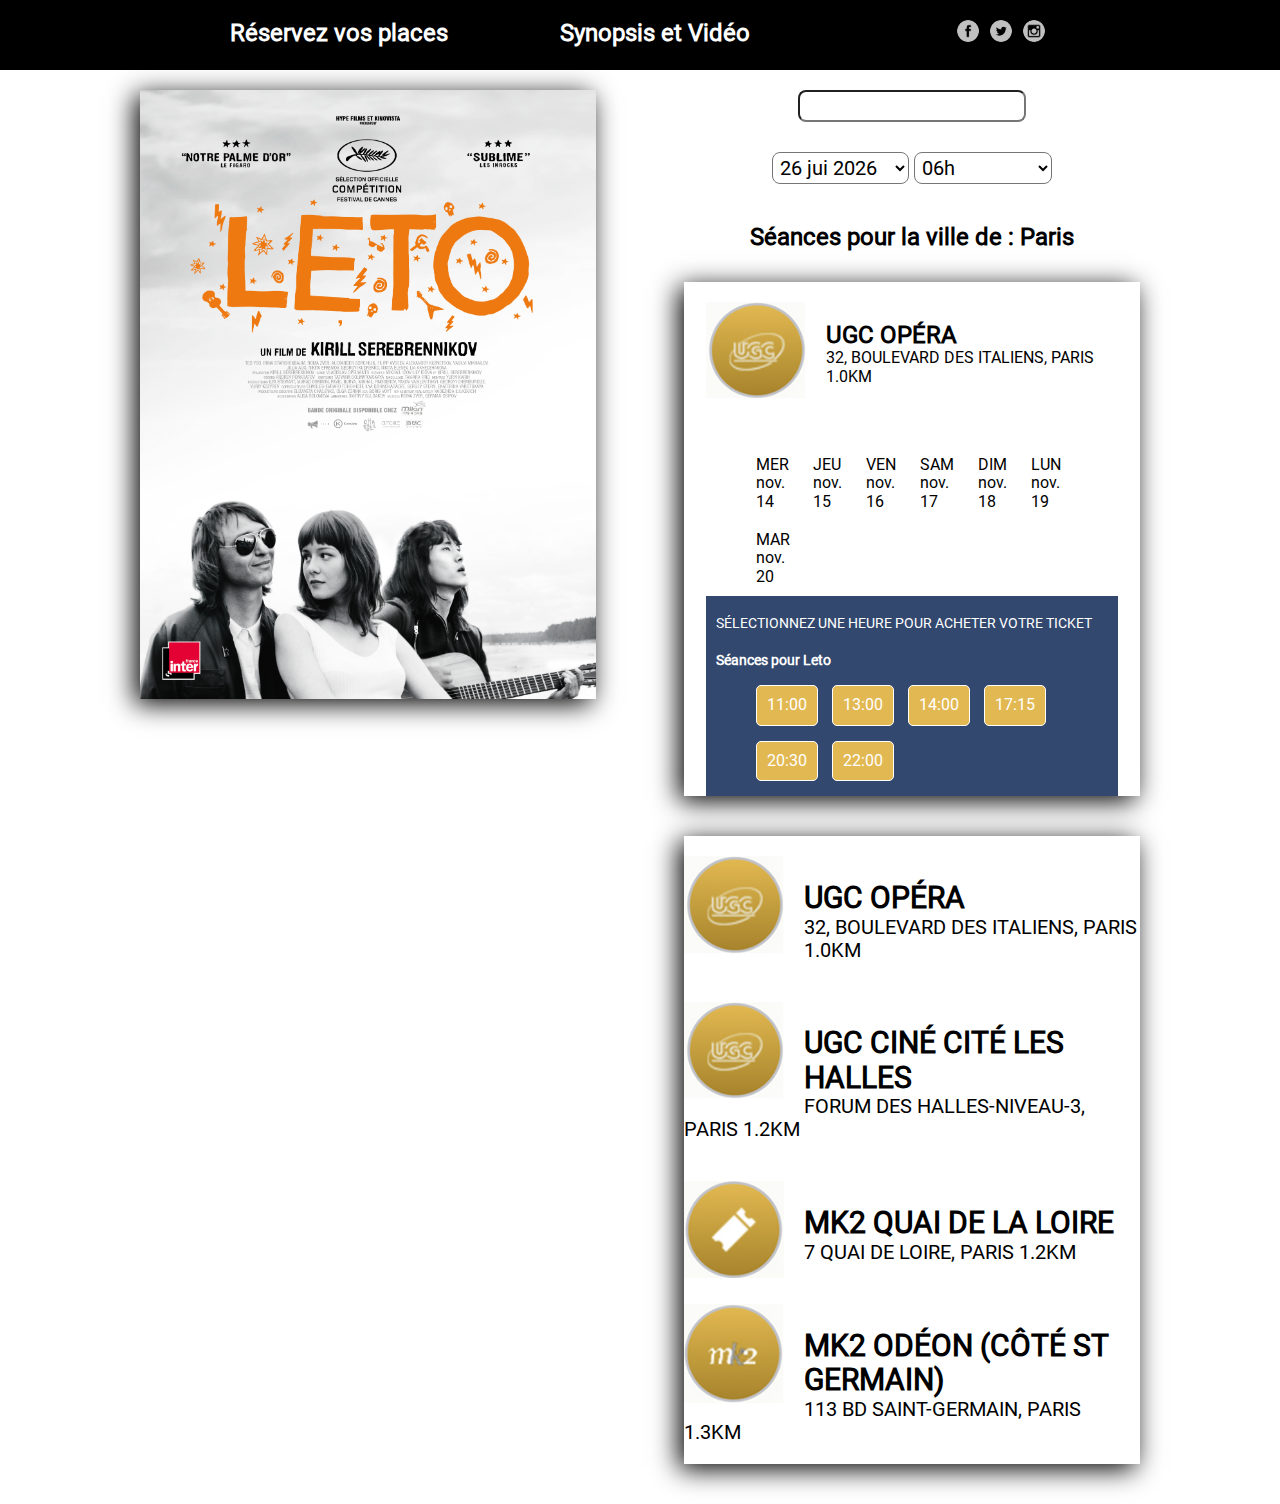
<file: Leto/reservation.html>
<!DOCTYPE html>
<html>
<head>
	<meta charset="utf-8">
	<meta name="viewport" content="width=device-width, initial-scale=1.0">
	<link rel="stylesheet" type="text/css" href="fontawesome/css/all.min.css">
	<link rel="stylesheet" type="text/css" href="css/normalize.css">
	<script type="text/javascript" src="https://code.jquery.com/jquery-3.3.1.min.js"></script>



	<link rel="stylesheet" type="text/css" href="css/main.css">
	<title>Leto</title>
</head>
<body>
	<nav class="navbig">
 <ul>
  <li><a href="reservation.html"><strong>Réservez vos places</strong></a></li>
  <li><a href="index.html"><strong>Synopsis et Vidéo</strong></a></li>
  <li>
  <article class="icons">
		<a href="http://www.facebook.com/bacfilms/"><img src="img/facebook2.png"></i></a>
		<a href="http://twitter.com/bacFilmsSales"><img src="img/twiter2.png"></a>
		<a href="http://instagram.com/backfilms/"><img src="img/insta2.png"></a>
	</article></li>
 </ul> 
</nav>
<div class="body">
<header class="container">
	<img src="img/affiche.jpg">
	<a href="#" id="nav"><i class="fas fa-bars"></i></a>

	<div id="menu" class="container hidden">
	
	<a href="#" id="nav2" class="hidden"><i class="far fa-window-close"></i></a>
	
	<nav>
 <ul>
  <li><a href="reservation.html"><strong>Réservez vos places</strong></a></li>
  <li><a href="index.html"><strong>Synopsis et Vidéo</strong></a></li>
  <li>
  <article class="icons">
		<a href="http://www.facebook.com/bacfilms/"><img src="img/facebook.png"></i></a>
		<a href="http://twitter.com/bacFilmsSales"><img src="img/twiter.png"></a>
		<a href="http://instagram.com/backfilms/"><img src="img/insta.png"></a>
	</article></li>
 </ul> 
</nav></div>
</header>

<div class="container">
<form id="auto-suggest" action="#" method="post">
	<input type="text" name="search" id="search" class="search" name="search" value="" autocomplete="off">

	

	<ul id="data_list" class="hidden">

      
  	</ul>
       
	<select id="selectDay">
		<option selected="selected">Jour</option>
	</select>
	<select id="selectHour">
		<option value="06:00" selected="selected">06h</option>
		<option value="07:00">07h</option>
		<option value="08:00">08h</option>
		<option value="09:00">09h</option>
		<option value="10:00">10h</option>
		<option value="11:00">11h</option>
		<option value="12:00">12h</option>
		<option value="13:00">13h</option>
		<option value="14:00">14h</option>
		<option value="15:00">15h</option>
		<option value="16:00">16h</option>
		<option value="17:00">17h</option>
		<option value="18:00">18h</option>
		<option value="19:00">19h</option>
		<option value="20:00">20h</option>
		<option value="21:00">21h</option>
		<option value="22:00">22h</option>
		<option value="23:00">23h</option>

	</select>
	</form>

<h2 id="city">Séances pour la ville de : Paris</h2>

<main>






	<section class="resa resa-0">
		<section class="gris">
		
			<article class="desc">
				<div class="cine clearfix">
					<img src="img/iconugc.png">
					<h2 class="maj">UGC Opéra</h2>
					<p class="maj">32, Boulevard des Italiens, Paris  1.0km</p>
				</div>
			</article>

			<div class="exemple">
				
				<ul class="calendar">
					<li id="day1">MER<br>nov.<br>14</li>
					<li id="day2">JEU<br>nov.<br>15</li>
					<li id="day3">VEN<br>nov.<br>16</li>
					<li id="day4">SAM<br>nov.<br>17</li>
					<li id="day5">DIM<br>nov.<br>18</li>
					<li id="day6">LUN<br>nov.<br>19</li>
					<li id="day7">MAR<br>nov.<br>20</li>
				</ul>
				<article class="" id="hours">
					<p class="choix">Sélectionnez une heure pour acheter votre ticket</h4>
					<p><strong>Séances pour Leto</strong></p>
					<ul class="hours-detail">
						<li>11:00</li>
						<li>13:00</li>
						<li>14:00</li>
						<li>17:15</li>
						<li>20:30</li>
						<li>22:00</li>
					</ul>
				</article>
			
			</div>
			
		</section>
	</section>
	<section class="resa">
		<article>
			<div class="cine clearfix">
			<img src="img/iconugc.png">
			<h2 class="maj">UGC Opéra</h2>
			<p class="maj">32, Boulevard des Italiens, Paris  1.0km</p>
			
			</div>
		</article>
		<article>
			<div class="cine clearfix">
			<img src="img/iconugc.png">
			<h2 class="maj">UGC ciné Cité les Halles</h2>
			<p class="maj">FORUM DES HALLES-niveau-3, Paris  1.2km</p>
			</div>
			
		</article>
		<article>
			<div class="cine clearfix">
			<img src="img/iconmk2loire.png">
			<h2 class="maj">MK2 Quai de la loire</h2>
			<p class="maj">7 quai de Loire, Paris  1.2km</p>
			</div>
			
		</article>
		<article>
			<div class="cine clearfix">
			<img src="img/iconmk2.png">
			<h2 class="maj">MK2 Odéon (côté st germain)</h2>
			<p class="maj">113 Bd Saint-Germain, Paris  1.3km</p>
			</div>
		</article>

	</section>
</main>
</div>
</div>
<script type="text/javascript" src="js/utilities.js"></script>
<script type="text/javascript" src="js/api.js"></script>
<script type="text/javascript" src="js/events.js"></script>

</body>
</html>
</file>
<file: Leto/css/main.css>
@font-face
{
	font-family: "Roboto";
	src: url(../fonts/Roboto-Regular.ttf);
}

html
{
	font-size: 62.5%;
}

*
{
	box-sizing: border-box;
}

h2
{
	margin-bottom: 0;
}
body
{
	font-size: 1em;
	font-family: Roboto;
	margin: 0 auto;
}
header
{
	position: relative;

}
.container
{
	width: 100%;
	margin: 0 auto;
}

.container img
{
	width: 100%;
}

.fas
{
	font-size: 2.5em;
	color: white;
	background-color: #e2b852;
	padding: 15px;
	position: absolute;
	top: 10px;
	left: 10px;
}

#nav2
{position: absolute;
	top: 2px;
	left: 5px;
}
.far
{
	font-size: 5.5em;
	color: black;
	
	padding: 15px;
	
}
.iframe-container
{
	width: 100%;
	padding-top: 2%;
	position: relative;

}

.iframe-container iframe 
{
	width: 98%;
	padding-left: 2%;

}

#city {
	text-align: center;
	font-size: 1.2em;
	margin-bottom: 30px;
}

.desc {
	cursor: pointer;
}

.Synopsis
{
	font-size: 1.5em;
	width: 96%;
	margin: 10px auto 20px;
  padding: 20px;
  box-shadow: -5px 5px 25px black;
}
.icons a
{
	margin: 0 auto;
	padding: 1%;
}

.icons img
{
	text-align: center;
	width: 8%;
	color: silver;
	display: inline-block;
	

}
.icons a:first-child img
{
	width: 8%;
	margin: 0;
}
p
{
	margin: 0;
}

 nav ul li
 {
 	list-style-type: none;
 	font-size: 1.5em;
 	padding-bottom: 20px;
    text-align: center;

   
 }
 nav ul li a
 {
 	text-decoration: none;
 	color: black;
 	padding: 20px;

 }
form
{
	text-align: center;
	padding-bottom: 20px;
	position: relative;
}
main
{
	position: relative;
	
}
.maj
{
	text-transform: uppercase;
}
input
{
	background-color: white !important;
}

.search
 {
 	display: block;
 	margin: 20px auto 0;
 	width: 50%;
 	padding-top: 0.5%;
 	padding-bottom: 0.5%;
 	border-radius: 8px;
 	background-color: white;
 	
 }
#data_list
{
	width: 50%;
	margin: 0 auto;
	padding-left: 0;
 	text-align: left;
 	background-color: white;
 	border: 1px solid black;
 	position: absolute center;
}

#data_list li
{
	font-family: Roboto;
	list-style-type: none;
	text-align: center;

}

#data_list li:hover
{
	color: white;
	background-color: #32486f;
}

.data-selected {
	color: white;
	background-color: #32486f;
}

select
{
	margin-top: 30px;
	width: 30%;
	padding: 0.5%;
	border-radius: 8px;
	background-color: white;
	position: relative;
}

nav ul
{
	
	margin: 0 auto;
}

#menu
{
	position: absolute;
	top: 0;
	width: 100%;
	background-color: white;
	color: black;
	padding-top: 20px;
}

#header2
{
	display: block;
	background: no-repeat center/100% url("../img/affiche.jpg");
	height:700px;
	background-position:center;
	margin: 0 auto;
	
	
}
.cine
{
	width: 100%;
	text-align: left;
	margin: 0 auto;
	
}
.cine img
{
	float: left;

}
.gris
{
	background-color:white;
	font-size: 0.8em;
	margin: 0;
	width: 90%;
}

.exemple article
{
	color: white;
	background-color: #32486f;
	padding-bottom: 0;
}
#hours
{
	padding-bottom: 0;
	padding-left: 10px;
	padding-right: 10px;
}#hours li
{
	text-align: left;
}
.exemple article ul li
{
	padding: 10px;
	color: white;
	background-color: #e2b852;
	border: 1px solid white;
	border-radius: 5px;
	margin-right: 10px;
	margin-bottom: 15px;
}
#day1, #day2, #day3, #day4, #day5, #day6, #day7
{
	padding: 10px;
	border-top-left-radius: 5px;
	border-top-right-radius: 5px;
	cursor: pointer;
}
.exemple ul li
{
	font-family: Roboto;
	display: inline-block;
	padding: 5px;
	padding-right: 8px;
	padding-left: 8px;
}
.exemple>ul
{
	margin: 0 auto;
}
.cine>p
{
	margin-bottom: 20px;
}
#day1:hover, #day2:hover, #day3:hover,  #day4:hover, #day5:hover, #day6:hover, #day7:hover
{
	color: white;
	background-color: #32486f;
	text-align: center;
}

.choix
{
	margin: 0;
	text-transform: uppercase;
	font-style: normal;
	padding-bottom: 20px;
}
.resa
{
	
	width: 100%;
	background-color: white;
	box-shadow: -5px 5px 25px black;

		
}
.resa img
{
	width: 50px;
	margin-right: 20px;
}
.resa article
{
	padding-top: 20px;
	
	
	width: 100%;
	margin: 0 auto;
}
.resa article ul li a
{
	color:white;
	text-decoration: none;
}

.exemple article>p
{
	font-size: 0.9em;
}
.resa .gris
{
	margin: 0 auto;
}
.resa article:last-of-type
{
	margin-bottom: 40px;
}
#selectionné
{
	width: 100%;
	margin: 0 auto;
}
.clearfix
{
	overflow: auto;
}

.hidden {
	display: none;
}


.navbig
{
	display: none;
}



@media screen and (min-width: 550px)
{
body{font-size: 2em;}
.Synopsis
{
	font-size: 1em;
}
.container {width: 42%;}

.fas
{
	font-size: 1em;
	color: white;
	background-color: #e2b852;
	padding: 15px;
	visibility: hidden;
}
.resa img
{
	width: 100px;
}
 nav ul li a
 {
 	width: 100%;
 	text-align: left;
 	padding: 0;
 }
.far
{
	font-size: 2em;
	color: black;
	padding: 15px;
	visibility: hidden;
}


.body
{
	display: flex;
	flex-direction: row;
	width: 85%;
  margin: auto;
}

#menu
{
	width:220%;
	z-index: 2;
	padding-bottom: 0;
	visibility: visible;
}
nav ul li
{
display: flex;
	justify-content: space-around;
	margin-left: 30px;
	font-size: 1.5em;
	padding-bottom: 0;
}

nav ul li a
{
	width: 300px;
}


.icons img
{
	text-align: center;
	width: 10%;
	max-width: 70px;
	min-width:20px;
	color: silver;
	display: inline-block;
	border-radius: 50%;


}
.icons a:first-child img
{
	width: 10%;
	margin: 0;

	
}

nav ul
{
	display: flex;
	flex-direction: row;
	
	flex-basis: 1;

}
.navbig
{
	width: 100%;
	margin: 0 auto;
	padding: 20px 12.5%;

	display: block;
	color: white;
	background-color: black;
}
.navbig ul li a
{
	color: white;
}

.navbig ul
{
	height: 30px;
	font-size: 0.8em;
}
header>img
{
	margin-top: 20px;
	box-shadow: -5px 5px 25px black;
}
main
{
	/*box-shadow: -5px 5px 25px black;*/
}
.syno
{
	margin-top:20px;
}
}
</file>
<file: Leto/fontawesome/css/all.min.css>
/*!
 * Font Awesome Free 5.2.0 by @fontawesome - https://fontawesome.com
 * License - https://fontawesome.com/license (Icons: CC BY 4.0, Fonts: SIL OFL 1.1, Code: MIT License)
 */
.fa,.fab,.fal,.far,.fas{-moz-osx-font-smoothing:grayscale;-webkit-font-smoothing:antialiased;display:inline-block;font-style:normal;font-variant:normal;text-rendering:auto;line-height:1}.fa-lg{font-size:1.33333em;line-height:.75em;vertical-align:-.0667em}.fa-xs{font-size:.75em}.fa-sm{font-size:.875em}.fa-1x{font-size:1em}.fa-2x{font-size:2em}.fa-3x{font-size:3em}.fa-4x{font-size:4em}.fa-5x{font-size:5em}.fa-6x{font-size:6em}.fa-7x{font-size:7em}.fa-8x{font-size:8em}.fa-9x{font-size:9em}.fa-10x{font-size:10em}.fa-fw{text-align:center;width:1.25em}.fa-ul{list-style-type:none;margin-left:2.5em;padding-left:0}.fa-ul>li{position:relative}.fa-li{left:-2em;position:absolute;text-align:center;width:2em;line-height:inherit}.fa-border{border:.08em solid #eee;border-radius:.1em;padding:.2em .25em .15em}.fa-pull-left{float:left}.fa-pull-right{float:right}.fa.fa-pull-left,.fab.fa-pull-left,.fal.fa-pull-left,.far.fa-pull-left,.fas.fa-pull-left{margin-right:.3em}.fa.fa-pull-right,.fab.fa-pull-right,.fal.fa-pull-right,.far.fa-pull-right,.fas.fa-pull-right{margin-left:.3em}.fa-spin{animation:a 2s infinite linear}.fa-pulse{animation:a 1s infinite steps(8)}@keyframes a{0%{transform:rotate(0deg)}to{transform:rotate(1turn)}}.fa-rotate-90{-ms-filter:"progid:DXImageTransform.Microsoft.BasicImage(rotation=1)";transform:rotate(90deg)}.fa-rotate-180{-ms-filter:"progid:DXImageTransform.Microsoft.BasicImage(rotation=2)";transform:rotate(180deg)}.fa-rotate-270{-ms-filter:"progid:DXImageTransform.Microsoft.BasicImage(rotation=3)";transform:rotate(270deg)}.fa-flip-horizontal{-ms-filter:"progid:DXImageTransform.Microsoft.BasicImage(rotation=0, mirror=1)";transform:scaleX(-1)}.fa-flip-vertical{transform:scaleY(-1)}.fa-flip-horizontal.fa-flip-vertical,.fa-flip-vertical{-ms-filter:"progid:DXImageTransform.Microsoft.BasicImage(rotation=2, mirror=1)"}.fa-flip-horizontal.fa-flip-vertical{transform:scale(-1)}:root .fa-flip-horizontal,:root .fa-flip-vertical,:root .fa-rotate-90,:root .fa-rotate-180,:root .fa-rotate-270{-webkit-filter:none;filter:none}.fa-stack{display:inline-block;height:2em;line-height:2em;position:relative;vertical-align:middle;width:2em}.fa-stack-1x,.fa-stack-2x{left:0;position:absolute;text-align:center;width:100%}.fa-stack-1x{line-height:inherit}.fa-stack-2x{font-size:2em}.fa-inverse{color:#fff}.fa-500px:before{content:"\f26e"}.fa-accessible-icon:before{content:"\f368"}.fa-accusoft:before{content:"\f369"}.fa-address-book:before{content:"\f2b9"}.fa-address-card:before{content:"\f2bb"}.fa-adjust:before{content:"\f042"}.fa-adn:before{content:"\f170"}.fa-adversal:before{content:"\f36a"}.fa-affiliatetheme:before{content:"\f36b"}.fa-air-freshener:before{content:"\f5d0"}.fa-algolia:before{content:"\f36c"}.fa-align-center:before{content:"\f037"}.fa-align-justify:before{content:"\f039"}.fa-align-left:before{content:"\f036"}.fa-align-right:before{content:"\f038"}.fa-allergies:before{content:"\f461"}.fa-amazon:before{content:"\f270"}.fa-amazon-pay:before{content:"\f42c"}.fa-ambulance:before{content:"\f0f9"}.fa-american-sign-language-interpreting:before{content:"\f2a3"}.fa-amilia:before{content:"\f36d"}.fa-anchor:before{content:"\f13d"}.fa-android:before{content:"\f17b"}.fa-angellist:before{content:"\f209"}.fa-angle-double-down:before{content:"\f103"}.fa-angle-double-left:before{content:"\f100"}.fa-angle-double-right:before{content:"\f101"}.fa-angle-double-up:before{content:"\f102"}.fa-angle-down:before{content:"\f107"}.fa-angle-left:before{content:"\f104"}.fa-angle-right:before{content:"\f105"}.fa-angle-up:before{content:"\f106"}.fa-angry:before{content:"\f556"}.fa-angrycreative:before{content:"\f36e"}.fa-angular:before{content:"\f420"}.fa-app-store:before{content:"\f36f"}.fa-app-store-ios:before{content:"\f370"}.fa-apper:before{content:"\f371"}.fa-apple:before{content:"\f179"}.fa-apple-alt:before{content:"\f5d1"}.fa-apple-pay:before{content:"\f415"}.fa-archive:before{content:"\f187"}.fa-archway:before{content:"\f557"}.fa-arrow-alt-circle-down:before{content:"\f358"}.fa-arrow-alt-circle-left:before{content:"\f359"}.fa-arrow-alt-circle-right:before{content:"\f35a"}.fa-arrow-alt-circle-up:before{content:"\f35b"}.fa-arrow-circle-down:before{content:"\f0ab"}.fa-arrow-circle-left:before{content:"\f0a8"}.fa-arrow-circle-right:before{content:"\f0a9"}.fa-arrow-circle-up:before{content:"\f0aa"}.fa-arrow-down:before{content:"\f063"}.fa-arrow-left:before{content:"\f060"}.fa-arrow-right:before{content:"\f061"}.fa-arrow-up:before{content:"\f062"}.fa-arrows-alt:before{content:"\f0b2"}.fa-arrows-alt-h:before{content:"\f337"}.fa-arrows-alt-v:before{content:"\f338"}.fa-assistive-listening-systems:before{content:"\f2a2"}.fa-asterisk:before{content:"\f069"}.fa-asymmetrik:before{content:"\f372"}.fa-at:before{content:"\f1fa"}.fa-atlas:before{content:"\f558"}.fa-atom:before{content:"\f5d2"}.fa-audible:before{content:"\f373"}.fa-audio-description:before{content:"\f29e"}.fa-autoprefixer:before{content:"\f41c"}.fa-avianex:before{content:"\f374"}.fa-aviato:before{content:"\f421"}.fa-award:before{content:"\f559"}.fa-aws:before{content:"\f375"}.fa-backspace:before{content:"\f55a"}.fa-backward:before{content:"\f04a"}.fa-balance-scale:before{content:"\f24e"}.fa-ban:before{content:"\f05e"}.fa-band-aid:before{content:"\f462"}.fa-bandcamp:before{content:"\f2d5"}.fa-barcode:before{content:"\f02a"}.fa-bars:before{content:"\f0c9"}.fa-baseball-ball:before{content:"\f433"}.fa-basketball-ball:before{content:"\f434"}.fa-bath:before{content:"\f2cd"}.fa-battery-empty:before{content:"\f244"}.fa-battery-full:before{content:"\f240"}.fa-battery-half:before{content:"\f242"}.fa-battery-quarter:before{content:"\f243"}.fa-battery-three-quarters:before{content:"\f241"}.fa-bed:before{content:"\f236"}.fa-beer:before{content:"\f0fc"}.fa-behance:before{content:"\f1b4"}.fa-behance-square:before{content:"\f1b5"}.fa-bell:before{content:"\f0f3"}.fa-bell-slash:before{content:"\f1f6"}.fa-bezier-curve:before{content:"\f55b"}.fa-bicycle:before{content:"\f206"}.fa-bimobject:before{content:"\f378"}.fa-binoculars:before{content:"\f1e5"}.fa-birthday-cake:before{content:"\f1fd"}.fa-bitbucket:before{content:"\f171"}.fa-bitcoin:before{content:"\f379"}.fa-bity:before{content:"\f37a"}.fa-black-tie:before{content:"\f27e"}.fa-blackberry:before{content:"\f37b"}.fa-blender:before{content:"\f517"}.fa-blind:before{content:"\f29d"}.fa-blogger:before{content:"\f37c"}.fa-blogger-b:before{content:"\f37d"}.fa-bluetooth:before{content:"\f293"}.fa-bluetooth-b:before{content:"\f294"}.fa-bold:before{content:"\f032"}.fa-bolt:before{content:"\f0e7"}.fa-bomb:before{content:"\f1e2"}.fa-bone:before{content:"\f5d7"}.fa-bong:before{content:"\f55c"}.fa-book:before{content:"\f02d"}.fa-book-open:before{content:"\f518"}.fa-book-reader:before{content:"\f5da"}.fa-bookmark:before{content:"\f02e"}.fa-bowling-ball:before{content:"\f436"}.fa-box:before{content:"\f466"}.fa-box-open:before{content:"\f49e"}.fa-boxes:before{content:"\f468"}.fa-braille:before{content:"\f2a1"}.fa-brain:before{content:"\f5dc"}.fa-briefcase:before{content:"\f0b1"}.fa-briefcase-medical:before{content:"\f469"}.fa-broadcast-tower:before{content:"\f519"}.fa-broom:before{content:"\f51a"}.fa-brush:before{content:"\f55d"}.fa-btc:before{content:"\f15a"}.fa-bug:before{content:"\f188"}.fa-building:before{content:"\f1ad"}.fa-bullhorn:before{content:"\f0a1"}.fa-bullseye:before{content:"\f140"}.fa-burn:before{content:"\f46a"}.fa-buromobelexperte:before{content:"\f37f"}.fa-bus:before{content:"\f207"}.fa-bus-alt:before{content:"\f55e"}.fa-buysellads:before{content:"\f20d"}.fa-calculator:before{content:"\f1ec"}.fa-calendar:before{content:"\f133"}.fa-calendar-alt:before{content:"\f073"}.fa-calendar-check:before{content:"\f274"}.fa-calendar-minus:before{content:"\f272"}.fa-calendar-plus:before{content:"\f271"}.fa-calendar-times:before{content:"\f273"}.fa-camera:before{content:"\f030"}.fa-camera-retro:before{content:"\f083"}.fa-cannabis:before{content:"\f55f"}.fa-capsules:before{content:"\f46b"}.fa-car:before{content:"\f1b9"}.fa-car-alt:before{content:"\f5de"}.fa-car-battery:before{content:"\f5df"}.fa-car-crash:before{content:"\f5e1"}.fa-car-side:before{content:"\f5e4"}.fa-caret-down:before{content:"\f0d7"}.fa-caret-left:before{content:"\f0d9"}.fa-caret-right:before{content:"\f0da"}.fa-caret-square-down:before{content:"\f150"}.fa-caret-square-left:before{content:"\f191"}.fa-caret-square-right:before{content:"\f152"}.fa-caret-square-up:before{content:"\f151"}.fa-caret-up:before{content:"\f0d8"}.fa-cart-arrow-down:before{content:"\f218"}.fa-cart-plus:before{content:"\f217"}.fa-cc-amazon-pay:before{content:"\f42d"}.fa-cc-amex:before{content:"\f1f3"}.fa-cc-apple-pay:before{content:"\f416"}.fa-cc-diners-club:before{content:"\f24c"}.fa-cc-discover:before{content:"\f1f2"}.fa-cc-jcb:before{content:"\f24b"}.fa-cc-mastercard:before{content:"\f1f1"}.fa-cc-paypal:before{content:"\f1f4"}.fa-cc-stripe:before{content:"\f1f5"}.fa-cc-visa:before{content:"\f1f0"}.fa-centercode:before{content:"\f380"}.fa-certificate:before{content:"\f0a3"}.fa-chalkboard:before{content:"\f51b"}.fa-chalkboard-teacher:before{content:"\f51c"}.fa-charging-station:before{content:"\f5e7"}.fa-chart-area:before{content:"\f1fe"}.fa-chart-bar:before{content:"\f080"}.fa-chart-line:before{content:"\f201"}.fa-chart-pie:before{content:"\f200"}.fa-check:before{content:"\f00c"}.fa-check-circle:before{content:"\f058"}.fa-check-double:before{content:"\f560"}.fa-check-square:before{content:"\f14a"}.fa-chess:before{content:"\f439"}.fa-chess-bishop:before{content:"\f43a"}.fa-chess-board:before{content:"\f43c"}.fa-chess-king:before{content:"\f43f"}.fa-chess-knight:before{content:"\f441"}.fa-chess-pawn:before{content:"\f443"}.fa-chess-queen:before{content:"\f445"}.fa-chess-rook:before{content:"\f447"}.fa-chevron-circle-down:before{content:"\f13a"}.fa-chevron-circle-left:before{content:"\f137"}.fa-chevron-circle-right:before{content:"\f138"}.fa-chevron-circle-up:before{content:"\f139"}.fa-chevron-down:before{content:"\f078"}.fa-chevron-left:before{content:"\f053"}.fa-chevron-right:before{content:"\f054"}.fa-chevron-up:before{content:"\f077"}.fa-child:before{content:"\f1ae"}.fa-chrome:before{content:"\f268"}.fa-church:before{content:"\f51d"}.fa-circle:before{content:"\f111"}.fa-circle-notch:before{content:"\f1ce"}.fa-clipboard:before{content:"\f328"}.fa-clipboard-check:before{content:"\f46c"}.fa-clipboard-list:before{content:"\f46d"}.fa-clock:before{content:"\f017"}.fa-clone:before{content:"\f24d"}.fa-closed-captioning:before{content:"\f20a"}.fa-cloud:before{content:"\f0c2"}.fa-cloud-download-alt:before{content:"\f381"}.fa-cloud-upload-alt:before{content:"\f382"}.fa-cloudscale:before{content:"\f383"}.fa-cloudsmith:before{content:"\f384"}.fa-cloudversify:before{content:"\f385"}.fa-cocktail:before{content:"\f561"}.fa-code:before{content:"\f121"}.fa-code-branch:before{content:"\f126"}.fa-codepen:before{content:"\f1cb"}.fa-codiepie:before{content:"\f284"}.fa-coffee:before{content:"\f0f4"}.fa-cog:before{content:"\f013"}.fa-cogs:before{content:"\f085"}.fa-coins:before{content:"\f51e"}.fa-columns:before{content:"\f0db"}.fa-comment:before{content:"\f075"}.fa-comment-alt:before{content:"\f27a"}.fa-comment-dots:before{content:"\f4ad"}.fa-comment-slash:before{content:"\f4b3"}.fa-comments:before{content:"\f086"}.fa-compact-disc:before{content:"\f51f"}.fa-compass:before{content:"\f14e"}.fa-compress:before{content:"\f066"}.fa-concierge-bell:before{content:"\f562"}.fa-connectdevelop:before{content:"\f20e"}.fa-contao:before{content:"\f26d"}.fa-cookie:before{content:"\f563"}.fa-cookie-bite:before{content:"\f564"}.fa-copy:before{content:"\f0c5"}.fa-copyright:before{content:"\f1f9"}.fa-couch:before{content:"\f4b8"}.fa-cpanel:before{content:"\f388"}.fa-creative-commons:before{content:"\f25e"}.fa-creative-commons-by:before{content:"\f4e7"}.fa-creative-commons-nc:before{content:"\f4e8"}.fa-creative-commons-nc-eu:before{content:"\f4e9"}.fa-creative-commons-nc-jp:before{content:"\f4ea"}.fa-creative-commons-nd:before{content:"\f4eb"}.fa-creative-commons-pd:before{content:"\f4ec"}.fa-creative-commons-pd-alt:before{content:"\f4ed"}.fa-creative-commons-remix:before{content:"\f4ee"}.fa-creative-commons-sa:before{content:"\f4ef"}.fa-creative-commons-sampling:before{content:"\f4f0"}.fa-creative-commons-sampling-plus:before{content:"\f4f1"}.fa-creative-commons-share:before{content:"\f4f2"}.fa-credit-card:before{content:"\f09d"}.fa-crop:before{content:"\f125"}.fa-crop-alt:before{content:"\f565"}.fa-crosshairs:before{content:"\f05b"}.fa-crow:before{content:"\f520"}.fa-crown:before{content:"\f521"}.fa-css3:before{content:"\f13c"}.fa-css3-alt:before{content:"\f38b"}.fa-cube:before{content:"\f1b2"}.fa-cubes:before{content:"\f1b3"}.fa-cut:before{content:"\f0c4"}.fa-cuttlefish:before{content:"\f38c"}.fa-d-and-d:before{content:"\f38d"}.fa-dashcube:before{content:"\f210"}.fa-database:before{content:"\f1c0"}.fa-deaf:before{content:"\f2a4"}.fa-delicious:before{content:"\f1a5"}.fa-deploydog:before{content:"\f38e"}.fa-deskpro:before{content:"\f38f"}.fa-desktop:before{content:"\f108"}.fa-deviantart:before{content:"\f1bd"}.fa-diagnoses:before{content:"\f470"}.fa-dice:before{content:"\f522"}.fa-dice-five:before{content:"\f523"}.fa-dice-four:before{content:"\f524"}.fa-dice-one:before{content:"\f525"}.fa-dice-six:before{content:"\f526"}.fa-dice-three:before{content:"\f527"}.fa-dice-two:before{content:"\f528"}.fa-digg:before{content:"\f1a6"}.fa-digital-ocean:before{content:"\f391"}.fa-digital-tachograph:before{content:"\f566"}.fa-directions:before{content:"\f5eb"}.fa-discord:before{content:"\f392"}.fa-discourse:before{content:"\f393"}.fa-divide:before{content:"\f529"}.fa-dizzy:before{content:"\f567"}.fa-dna:before{content:"\f471"}.fa-dochub:before{content:"\f394"}.fa-docker:before{content:"\f395"}.fa-dollar-sign:before{content:"\f155"}.fa-dolly:before{content:"\f472"}.fa-dolly-flatbed:before{content:"\f474"}.fa-donate:before{content:"\f4b9"}.fa-door-closed:before{content:"\f52a"}.fa-door-open:before{content:"\f52b"}.fa-dot-circle:before{content:"\f192"}.fa-dove:before{content:"\f4ba"}.fa-download:before{content:"\f019"}.fa-draft2digital:before{content:"\f396"}.fa-drafting-compass:before{content:"\f568"}.fa-draw-polygon:before{content:"\f5ee"}.fa-dribbble:before{content:"\f17d"}.fa-dribbble-square:before{content:"\f397"}.fa-dropbox:before{content:"\f16b"}.fa-drum:before{content:"\f569"}.fa-drum-steelpan:before{content:"\f56a"}.fa-drupal:before{content:"\f1a9"}.fa-dumbbell:before{content:"\f44b"}.fa-dyalog:before{content:"\f399"}.fa-earlybirds:before{content:"\f39a"}.fa-ebay:before{content:"\f4f4"}.fa-edge:before{content:"\f282"}.fa-edit:before{content:"\f044"}.fa-eject:before{content:"\f052"}.fa-elementor:before{content:"\f430"}.fa-ellipsis-h:before{content:"\f141"}.fa-ellipsis-v:before{content:"\f142"}.fa-ello:before{content:"\f5f1"}.fa-ember:before{content:"\f423"}.fa-empire:before{content:"\f1d1"}.fa-envelope:before{content:"\f0e0"}.fa-envelope-open:before{content:"\f2b6"}.fa-envelope-square:before{content:"\f199"}.fa-envira:before{content:"\f299"}.fa-equals:before{content:"\f52c"}.fa-eraser:before{content:"\f12d"}.fa-erlang:before{content:"\f39d"}.fa-ethereum:before{content:"\f42e"}.fa-etsy:before{content:"\f2d7"}.fa-euro-sign:before{content:"\f153"}.fa-exchange-alt:before{content:"\f362"}.fa-exclamation:before{content:"\f12a"}.fa-exclamation-circle:before{content:"\f06a"}.fa-exclamation-triangle:before{content:"\f071"}.fa-expand:before{content:"\f065"}.fa-expand-arrows-alt:before{content:"\f31e"}.fa-expeditedssl:before{content:"\f23e"}.fa-external-link-alt:before{content:"\f35d"}.fa-external-link-square-alt:before{content:"\f360"}.fa-eye:before{content:"\f06e"}.fa-eye-dropper:before{content:"\f1fb"}.fa-eye-slash:before{content:"\f070"}.fa-facebook:before{content:"\f09a"}.fa-facebook-f:before{content:"\f39e"}.fa-facebook-messenger:before{content:"\f39f"}.fa-facebook-square:before{content:"\f082"}.fa-fast-backward:before{content:"\f049"}.fa-fast-forward:before{content:"\f050"}.fa-fax:before{content:"\f1ac"}.fa-feather:before{content:"\f52d"}.fa-feather-alt:before{content:"\f56b"}.fa-female:before{content:"\f182"}.fa-fighter-jet:before{content:"\f0fb"}.fa-file:before{content:"\f15b"}.fa-file-alt:before{content:"\f15c"}.fa-file-archive:before{content:"\f1c6"}.fa-file-audio:before{content:"\f1c7"}.fa-file-code:before{content:"\f1c9"}.fa-file-contract:before{content:"\f56c"}.fa-file-download:before{content:"\f56d"}.fa-file-excel:before{content:"\f1c3"}.fa-file-export:before{content:"\f56e"}.fa-file-image:before{content:"\f1c5"}.fa-file-import:before{content:"\f56f"}.fa-file-invoice:before{content:"\f570"}.fa-file-invoice-dollar:before{content:"\f571"}.fa-file-medical:before{content:"\f477"}.fa-file-medical-alt:before{content:"\f478"}.fa-file-pdf:before{content:"\f1c1"}.fa-file-powerpoint:before{content:"\f1c4"}.fa-file-prescription:before{content:"\f572"}.fa-file-signature:before{content:"\f573"}.fa-file-upload:before{content:"\f574"}.fa-file-video:before{content:"\f1c8"}.fa-file-word:before{content:"\f1c2"}.fa-fill:before{content:"\f575"}.fa-fill-drip:before{content:"\f576"}.fa-film:before{content:"\f008"}.fa-filter:before{content:"\f0b0"}.fa-fingerprint:before{content:"\f577"}.fa-fire:before{content:"\f06d"}.fa-fire-extinguisher:before{content:"\f134"}.fa-firefox:before{content:"\f269"}.fa-first-aid:before{content:"\f479"}.fa-first-order:before{content:"\f2b0"}.fa-first-order-alt:before{content:"\f50a"}.fa-firstdraft:before{content:"\f3a1"}.fa-fish:before{content:"\f578"}.fa-flag:before{content:"\f024"}.fa-flag-checkered:before{content:"\f11e"}.fa-flask:before{content:"\f0c3"}.fa-flickr:before{content:"\f16e"}.fa-flipboard:before{content:"\f44d"}.fa-flushed:before{content:"\f579"}.fa-fly:before{content:"\f417"}.fa-folder:before{content:"\f07b"}.fa-folder-open:before{content:"\f07c"}.fa-font:before{content:"\f031"}.fa-font-awesome:before{content:"\f2b4"}.fa-font-awesome-alt:before{content:"\f35c"}.fa-font-awesome-flag:before{content:"\f425"}.fa-font-awesome-logo-full:before{content:"\f4e6"}.fa-fonticons:before{content:"\f280"}.fa-fonticons-fi:before{content:"\f3a2"}.fa-football-ball:before{content:"\f44e"}.fa-fort-awesome:before{content:"\f286"}.fa-fort-awesome-alt:before{content:"\f3a3"}.fa-forumbee:before{content:"\f211"}.fa-forward:before{content:"\f04e"}.fa-foursquare:before{content:"\f180"}.fa-free-code-camp:before{content:"\f2c5"}.fa-freebsd:before{content:"\f3a4"}.fa-frog:before{content:"\f52e"}.fa-frown:before{content:"\f119"}.fa-frown-open:before{content:"\f57a"}.fa-fulcrum:before{content:"\f50b"}.fa-futbol:before{content:"\f1e3"}.fa-galactic-republic:before{content:"\f50c"}.fa-galactic-senate:before{content:"\f50d"}.fa-gamepad:before{content:"\f11b"}.fa-gas-pump:before{content:"\f52f"}.fa-gavel:before{content:"\f0e3"}.fa-gem:before{content:"\f3a5"}.fa-genderless:before{content:"\f22d"}.fa-get-pocket:before{content:"\f265"}.fa-gg:before{content:"\f260"}.fa-gg-circle:before{content:"\f261"}.fa-gift:before{content:"\f06b"}.fa-git:before{content:"\f1d3"}.fa-git-square:before{content:"\f1d2"}.fa-github:before{content:"\f09b"}.fa-github-alt:before{content:"\f113"}.fa-github-square:before{content:"\f092"}.fa-gitkraken:before{content:"\f3a6"}.fa-gitlab:before{content:"\f296"}.fa-gitter:before{content:"\f426"}.fa-glass-martini:before{content:"\f000"}.fa-glass-martini-alt:before{content:"\f57b"}.fa-glasses:before{content:"\f530"}.fa-glide:before{content:"\f2a5"}.fa-glide-g:before{content:"\f2a6"}.fa-globe:before{content:"\f0ac"}.fa-globe-africa:before{content:"\f57c"}.fa-globe-americas:before{content:"\f57d"}.fa-globe-asia:before{content:"\f57e"}.fa-gofore:before{content:"\f3a7"}.fa-golf-ball:before{content:"\f450"}.fa-goodreads:before{content:"\f3a8"}.fa-goodreads-g:before{content:"\f3a9"}.fa-google:before{content:"\f1a0"}.fa-google-drive:before{content:"\f3aa"}.fa-google-play:before{content:"\f3ab"}.fa-google-plus:before{content:"\f2b3"}.fa-google-plus-g:before{content:"\f0d5"}.fa-google-plus-square:before{content:"\f0d4"}.fa-google-wallet:before{content:"\f1ee"}.fa-graduation-cap:before{content:"\f19d"}.fa-gratipay:before{content:"\f184"}.fa-grav:before{content:"\f2d6"}.fa-greater-than:before{content:"\f531"}.fa-greater-than-equal:before{content:"\f532"}.fa-grimace:before{content:"\f57f"}.fa-grin:before{content:"\f580"}.fa-grin-alt:before{content:"\f581"}.fa-grin-beam:before{content:"\f582"}.fa-grin-beam-sweat:before{content:"\f583"}.fa-grin-hearts:before{content:"\f584"}.fa-grin-squint:before{content:"\f585"}.fa-grin-squint-tears:before{content:"\f586"}.fa-grin-stars:before{content:"\f587"}.fa-grin-tears:before{content:"\f588"}.fa-grin-tongue:before{content:"\f589"}.fa-grin-tongue-squint:before{content:"\f58a"}.fa-grin-tongue-wink:before{content:"\f58b"}.fa-grin-wink:before{content:"\f58c"}.fa-grip-horizontal:before{content:"\f58d"}.fa-grip-vertical:before{content:"\f58e"}.fa-gripfire:before{content:"\f3ac"}.fa-grunt:before{content:"\f3ad"}.fa-gulp:before{content:"\f3ae"}.fa-h-square:before{content:"\f0fd"}.fa-hacker-news:before{content:"\f1d4"}.fa-hacker-news-square:before{content:"\f3af"}.fa-hackerrank:before{content:"\f5f7"}.fa-hand-holding:before{content:"\f4bd"}.fa-hand-holding-heart:before{content:"\f4be"}.fa-hand-holding-usd:before{content:"\f4c0"}.fa-hand-lizard:before{content:"\f258"}.fa-hand-paper:before{content:"\f256"}.fa-hand-peace:before{content:"\f25b"}.fa-hand-point-down:before{content:"\f0a7"}.fa-hand-point-left:before{content:"\f0a5"}.fa-hand-point-right:before{content:"\f0a4"}.fa-hand-point-up:before{content:"\f0a6"}.fa-hand-pointer:before{content:"\f25a"}.fa-hand-rock:before{content:"\f255"}.fa-hand-scissors:before{content:"\f257"}.fa-hand-spock:before{content:"\f259"}.fa-hands:before{content:"\f4c2"}.fa-hands-helping:before{content:"\f4c4"}.fa-handshake:before{content:"\f2b5"}.fa-hashtag:before{content:"\f292"}.fa-hdd:before{content:"\f0a0"}.fa-heading:before{content:"\f1dc"}.fa-headphones:before{content:"\f025"}.fa-headphones-alt:before{content:"\f58f"}.fa-headset:before{content:"\f590"}.fa-heart:before{content:"\f004"}.fa-heartbeat:before{content:"\f21e"}.fa-helicopter:before{content:"\f533"}.fa-highlighter:before{content:"\f591"}.fa-hips:before{content:"\f452"}.fa-hire-a-helper:before{content:"\f3b0"}.fa-history:before{content:"\f1da"}.fa-hockey-puck:before{content:"\f453"}.fa-home:before{content:"\f015"}.fa-hooli:before{content:"\f427"}.fa-hornbill:before{content:"\f592"}.fa-hospital:before{content:"\f0f8"}.fa-hospital-alt:before{content:"\f47d"}.fa-hospital-symbol:before{content:"\f47e"}.fa-hot-tub:before{content:"\f593"}.fa-hotel:before{content:"\f594"}.fa-hotjar:before{content:"\f3b1"}.fa-hourglass:before{content:"\f254"}.fa-hourglass-end:before{content:"\f253"}.fa-hourglass-half:before{content:"\f252"}.fa-hourglass-start:before{content:"\f251"}.fa-houzz:before{content:"\f27c"}.fa-html5:before{content:"\f13b"}.fa-hubspot:before{content:"\f3b2"}.fa-i-cursor:before{content:"\f246"}.fa-id-badge:before{content:"\f2c1"}.fa-id-card:before{content:"\f2c2"}.fa-id-card-alt:before{content:"\f47f"}.fa-image:before{content:"\f03e"}.fa-images:before{content:"\f302"}.fa-imdb:before{content:"\f2d8"}.fa-inbox:before{content:"\f01c"}.fa-indent:before{content:"\f03c"}.fa-industry:before{content:"\f275"}.fa-infinity:before{content:"\f534"}.fa-info:before{content:"\f129"}.fa-info-circle:before{content:"\f05a"}.fa-instagram:before{content:"\f16d"}.fa-internet-explorer:before{content:"\f26b"}.fa-ioxhost:before{content:"\f208"}.fa-italic:before{content:"\f033"}.fa-itunes:before{content:"\f3b4"}.fa-itunes-note:before{content:"\f3b5"}.fa-java:before{content:"\f4e4"}.fa-jedi-order:before{content:"\f50e"}.fa-jenkins:before{content:"\f3b6"}.fa-joget:before{content:"\f3b7"}.fa-joint:before{content:"\f595"}.fa-joomla:before{content:"\f1aa"}.fa-js:before{content:"\f3b8"}.fa-js-square:before{content:"\f3b9"}.fa-jsfiddle:before{content:"\f1cc"}.fa-kaggle:before{content:"\f5fa"}.fa-key:before{content:"\f084"}.fa-keybase:before{content:"\f4f5"}.fa-keyboard:before{content:"\f11c"}.fa-keycdn:before{content:"\f3ba"}.fa-kickstarter:before{content:"\f3bb"}.fa-kickstarter-k:before{content:"\f3bc"}.fa-kiss:before{content:"\f596"}.fa-kiss-beam:before{content:"\f597"}.fa-kiss-wink-heart:before{content:"\f598"}.fa-kiwi-bird:before{content:"\f535"}.fa-korvue:before{content:"\f42f"}.fa-language:before{content:"\f1ab"}.fa-laptop:before{content:"\f109"}.fa-laptop-code:before{content:"\f5fc"}.fa-laravel:before{content:"\f3bd"}.fa-lastfm:before{content:"\f202"}.fa-lastfm-square:before{content:"\f203"}.fa-laugh:before{content:"\f599"}.fa-laugh-beam:before{content:"\f59a"}.fa-laugh-squint:before{content:"\f59b"}.fa-laugh-wink:before{content:"\f59c"}.fa-layer-group:before{content:"\f5fd"}.fa-leaf:before{content:"\f06c"}.fa-leanpub:before{content:"\f212"}.fa-lemon:before{content:"\f094"}.fa-less:before{content:"\f41d"}.fa-less-than:before{content:"\f536"}.fa-less-than-equal:before{content:"\f537"}.fa-level-down-alt:before{content:"\f3be"}.fa-level-up-alt:before{content:"\f3bf"}.fa-life-ring:before{content:"\f1cd"}.fa-lightbulb:before{content:"\f0eb"}.fa-line:before{content:"\f3c0"}.fa-link:before{content:"\f0c1"}.fa-linkedin:before{content:"\f08c"}.fa-linkedin-in:before{content:"\f0e1"}.fa-linode:before{content:"\f2b8"}.fa-linux:before{content:"\f17c"}.fa-lira-sign:before{content:"\f195"}.fa-list:before{content:"\f03a"}.fa-list-alt:before{content:"\f022"}.fa-list-ol:before{content:"\f0cb"}.fa-list-ul:before{content:"\f0ca"}.fa-location-arrow:before{content:"\f124"}.fa-lock:before{content:"\f023"}.fa-lock-open:before{content:"\f3c1"}.fa-long-arrow-alt-down:before{content:"\f309"}.fa-long-arrow-alt-left:before{content:"\f30a"}.fa-long-arrow-alt-right:before{content:"\f30b"}.fa-long-arrow-alt-up:before{content:"\f30c"}.fa-low-vision:before{content:"\f2a8"}.fa-luggage-cart:before{content:"\f59d"}.fa-lyft:before{content:"\f3c3"}.fa-magento:before{content:"\f3c4"}.fa-magic:before{content:"\f0d0"}.fa-magnet:before{content:"\f076"}.fa-mailchimp:before{content:"\f59e"}.fa-male:before{content:"\f183"}.fa-mandalorian:before{content:"\f50f"}.fa-map:before{content:"\f279"}.fa-map-marked:before{content:"\f59f"}.fa-map-marked-alt:before{content:"\f5a0"}.fa-map-marker:before{content:"\f041"}.fa-map-marker-alt:before{content:"\f3c5"}.fa-map-pin:before{content:"\f276"}.fa-map-signs:before{content:"\f277"}.fa-markdown:before{content:"\f60f"}.fa-marker:before{content:"\f5a1"}.fa-mars:before{content:"\f222"}.fa-mars-double:before{content:"\f227"}.fa-mars-stroke:before{content:"\f229"}.fa-mars-stroke-h:before{content:"\f22b"}.fa-mars-stroke-v:before{content:"\f22a"}.fa-mastodon:before{content:"\f4f6"}.fa-maxcdn:before{content:"\f136"}.fa-medal:before{content:"\f5a2"}.fa-medapps:before{content:"\f3c6"}.fa-medium:before{content:"\f23a"}.fa-medium-m:before{content:"\f3c7"}.fa-medkit:before{content:"\f0fa"}.fa-medrt:before{content:"\f3c8"}.fa-meetup:before{content:"\f2e0"}.fa-megaport:before{content:"\f5a3"}.fa-meh:before{content:"\f11a"}.fa-meh-blank:before{content:"\f5a4"}.fa-meh-rolling-eyes:before{content:"\f5a5"}.fa-memory:before{content:"\f538"}.fa-mercury:before{content:"\f223"}.fa-microchip:before{content:"\f2db"}.fa-microphone:before{content:"\f130"}.fa-microphone-alt:before{content:"\f3c9"}.fa-microphone-alt-slash:before{content:"\f539"}.fa-microphone-slash:before{content:"\f131"}.fa-microscope:before{content:"\f610"}.fa-microsoft:before{content:"\f3ca"}.fa-minus:before{content:"\f068"}.fa-minus-circle:before{content:"\f056"}.fa-minus-square:before{content:"\f146"}.fa-mix:before{content:"\f3cb"}.fa-mixcloud:before{content:"\f289"}.fa-mizuni:before{content:"\f3cc"}.fa-mobile:before{content:"\f10b"}.fa-mobile-alt:before{content:"\f3cd"}.fa-modx:before{content:"\f285"}.fa-monero:before{content:"\f3d0"}.fa-money-bill:before{content:"\f0d6"}.fa-money-bill-alt:before{content:"\f3d1"}.fa-money-bill-wave:before{content:"\f53a"}.fa-money-bill-wave-alt:before{content:"\f53b"}.fa-money-check:before{content:"\f53c"}.fa-money-check-alt:before{content:"\f53d"}.fa-monument:before{content:"\f5a6"}.fa-moon:before{content:"\f186"}.fa-mortar-pestle:before{content:"\f5a7"}.fa-motorcycle:before{content:"\f21c"}.fa-mouse-pointer:before{content:"\f245"}.fa-music:before{content:"\f001"}.fa-napster:before{content:"\f3d2"}.fa-neos:before{content:"\f612"}.fa-neuter:before{content:"\f22c"}.fa-newspaper:before{content:"\f1ea"}.fa-nimblr:before{content:"\f5a8"}.fa-nintendo-switch:before{content:"\f418"}.fa-node:before{content:"\f419"}.fa-node-js:before{content:"\f3d3"}.fa-not-equal:before{content:"\f53e"}.fa-notes-medical:before{content:"\f481"}.fa-npm:before{content:"\f3d4"}.fa-ns8:before{content:"\f3d5"}.fa-nutritionix:before{content:"\f3d6"}.fa-object-group:before{content:"\f247"}.fa-object-ungroup:before{content:"\f248"}.fa-odnoklassniki:before{content:"\f263"}.fa-odnoklassniki-square:before{content:"\f264"}.fa-oil-can:before{content:"\f613"}.fa-old-republic:before{content:"\f510"}.fa-opencart:before{content:"\f23d"}.fa-openid:before{content:"\f19b"}.fa-opera:before{content:"\f26a"}.fa-optin-monster:before{content:"\f23c"}.fa-osi:before{content:"\f41a"}.fa-outdent:before{content:"\f03b"}.fa-page4:before{content:"\f3d7"}.fa-pagelines:before{content:"\f18c"}.fa-paint-brush:before{content:"\f1fc"}.fa-paint-roller:before{content:"\f5aa"}.fa-palette:before{content:"\f53f"}.fa-palfed:before{content:"\f3d8"}.fa-pallet:before{content:"\f482"}.fa-paper-plane:before{content:"\f1d8"}.fa-paperclip:before{content:"\f0c6"}.fa-parachute-box:before{content:"\f4cd"}.fa-paragraph:before{content:"\f1dd"}.fa-parking:before{content:"\f540"}.fa-passport:before{content:"\f5ab"}.fa-paste:before{content:"\f0ea"}.fa-patreon:before{content:"\f3d9"}.fa-pause:before{content:"\f04c"}.fa-pause-circle:before{content:"\f28b"}.fa-paw:before{content:"\f1b0"}.fa-paypal:before{content:"\f1ed"}.fa-pen:before{content:"\f304"}.fa-pen-alt:before{content:"\f305"}.fa-pen-fancy:before{content:"\f5ac"}.fa-pen-nib:before{content:"\f5ad"}.fa-pen-square:before{content:"\f14b"}.fa-pencil-alt:before{content:"\f303"}.fa-pencil-ruler:before{content:"\f5ae"}.fa-people-carry:before{content:"\f4ce"}.fa-percent:before{content:"\f295"}.fa-percentage:before{content:"\f541"}.fa-periscope:before{content:"\f3da"}.fa-phabricator:before{content:"\f3db"}.fa-phoenix-framework:before{content:"\f3dc"}.fa-phoenix-squadron:before{content:"\f511"}.fa-phone:before{content:"\f095"}.fa-phone-slash:before{content:"\f3dd"}.fa-phone-square:before{content:"\f098"}.fa-phone-volume:before{content:"\f2a0"}.fa-php:before{content:"\f457"}.fa-pied-piper:before{content:"\f2ae"}.fa-pied-piper-alt:before{content:"\f1a8"}.fa-pied-piper-hat:before{content:"\f4e5"}.fa-pied-piper-pp:before{content:"\f1a7"}.fa-piggy-bank:before{content:"\f4d3"}.fa-pills:before{content:"\f484"}.fa-pinterest:before{content:"\f0d2"}.fa-pinterest-p:before{content:"\f231"}.fa-pinterest-square:before{content:"\f0d3"}.fa-plane:before{content:"\f072"}.fa-plane-arrival:before{content:"\f5af"}.fa-plane-departure:before{content:"\f5b0"}.fa-play:before{content:"\f04b"}.fa-play-circle:before{content:"\f144"}.fa-playstation:before{content:"\f3df"}.fa-plug:before{content:"\f1e6"}.fa-plus:before{content:"\f067"}.fa-plus-circle:before{content:"\f055"}.fa-plus-square:before{content:"\f0fe"}.fa-podcast:before{content:"\f2ce"}.fa-poo:before{content:"\f2fe"}.fa-poop:before{content:"\f619"}.fa-portrait:before{content:"\f3e0"}.fa-pound-sign:before{content:"\f154"}.fa-power-off:before{content:"\f011"}.fa-prescription:before{content:"\f5b1"}.fa-prescription-bottle:before{content:"\f485"}.fa-prescription-bottle-alt:before{content:"\f486"}.fa-print:before{content:"\f02f"}.fa-procedures:before{content:"\f487"}.fa-product-hunt:before{content:"\f288"}.fa-project-diagram:before{content:"\f542"}.fa-pushed:before{content:"\f3e1"}.fa-puzzle-piece:before{content:"\f12e"}.fa-python:before{content:"\f3e2"}.fa-qq:before{content:"\f1d6"}.fa-qrcode:before{content:"\f029"}.fa-question:before{content:"\f128"}.fa-question-circle:before{content:"\f059"}.fa-quidditch:before{content:"\f458"}.fa-quinscape:before{content:"\f459"}.fa-quora:before{content:"\f2c4"}.fa-quote-left:before{content:"\f10d"}.fa-quote-right:before{content:"\f10e"}.fa-r-project:before{content:"\f4f7"}.fa-random:before{content:"\f074"}.fa-ravelry:before{content:"\f2d9"}.fa-react:before{content:"\f41b"}.fa-readme:before{content:"\f4d5"}.fa-rebel:before{content:"\f1d0"}.fa-receipt:before{content:"\f543"}.fa-recycle:before{content:"\f1b8"}.fa-red-river:before{content:"\f3e3"}.fa-reddit:before{content:"\f1a1"}.fa-reddit-alien:before{content:"\f281"}.fa-reddit-square:before{content:"\f1a2"}.fa-redo:before{content:"\f01e"}.fa-redo-alt:before{content:"\f2f9"}.fa-registered:before{content:"\f25d"}.fa-rendact:before{content:"\f3e4"}.fa-renren:before{content:"\f18b"}.fa-reply:before{content:"\f3e5"}.fa-reply-all:before{content:"\f122"}.fa-replyd:before{content:"\f3e6"}.fa-researchgate:before{content:"\f4f8"}.fa-resolving:before{content:"\f3e7"}.fa-retweet:before{content:"\f079"}.fa-rev:before{content:"\f5b2"}.fa-ribbon:before{content:"\f4d6"}.fa-road:before{content:"\f018"}.fa-robot:before{content:"\f544"}.fa-rocket:before{content:"\f135"}.fa-rocketchat:before{content:"\f3e8"}.fa-rockrms:before{content:"\f3e9"}.fa-route:before{content:"\f4d7"}.fa-rss:before{content:"\f09e"}.fa-rss-square:before{content:"\f143"}.fa-ruble-sign:before{content:"\f158"}.fa-ruler:before{content:"\f545"}.fa-ruler-combined:before{content:"\f546"}.fa-ruler-horizontal:before{content:"\f547"}.fa-ruler-vertical:before{content:"\f548"}.fa-rupee-sign:before{content:"\f156"}.fa-sad-cry:before{content:"\f5b3"}.fa-sad-tear:before{content:"\f5b4"}.fa-safari:before{content:"\f267"}.fa-sass:before{content:"\f41e"}.fa-save:before{content:"\f0c7"}.fa-schlix:before{content:"\f3ea"}.fa-school:before{content:"\f549"}.fa-screwdriver:before{content:"\f54a"}.fa-scribd:before{content:"\f28a"}.fa-search:before{content:"\f002"}.fa-search-minus:before{content:"\f010"}.fa-search-plus:before{content:"\f00e"}.fa-searchengin:before{content:"\f3eb"}.fa-seedling:before{content:"\f4d8"}.fa-sellcast:before{content:"\f2da"}.fa-sellsy:before{content:"\f213"}.fa-server:before{content:"\f233"}.fa-servicestack:before{content:"\f3ec"}.fa-shapes:before{content:"\f61f"}.fa-share:before{content:"\f064"}.fa-share-alt:before{content:"\f1e0"}.fa-share-alt-square:before{content:"\f1e1"}.fa-share-square:before{content:"\f14d"}.fa-shekel-sign:before{content:"\f20b"}.fa-shield-alt:before{content:"\f3ed"}.fa-ship:before{content:"\f21a"}.fa-shipping-fast:before{content:"\f48b"}.fa-shirtsinbulk:before{content:"\f214"}.fa-shoe-prints:before{content:"\f54b"}.fa-shopping-bag:before{content:"\f290"}.fa-shopping-basket:before{content:"\f291"}.fa-shopping-cart:before{content:"\f07a"}.fa-shopware:before{content:"\f5b5"}.fa-shower:before{content:"\f2cc"}.fa-shuttle-van:before{content:"\f5b6"}.fa-sign:before{content:"\f4d9"}.fa-sign-in-alt:before{content:"\f2f6"}.fa-sign-language:before{content:"\f2a7"}.fa-sign-out-alt:before{content:"\f2f5"}.fa-signal:before{content:"\f012"}.fa-signature:before{content:"\f5b7"}.fa-simplybuilt:before{content:"\f215"}.fa-sistrix:before{content:"\f3ee"}.fa-sitemap:before{content:"\f0e8"}.fa-sith:before{content:"\f512"}.fa-skull:before{content:"\f54c"}.fa-skyatlas:before{content:"\f216"}.fa-skype:before{content:"\f17e"}.fa-slack:before{content:"\f198"}.fa-slack-hash:before{content:"\f3ef"}.fa-sliders-h:before{content:"\f1de"}.fa-slideshare:before{content:"\f1e7"}.fa-smile:before{content:"\f118"}.fa-smile-beam:before{content:"\f5b8"}.fa-smile-wink:before{content:"\f4da"}.fa-smoking:before{content:"\f48d"}.fa-smoking-ban:before{content:"\f54d"}.fa-snapchat:before{content:"\f2ab"}.fa-snapchat-ghost:before{content:"\f2ac"}.fa-snapchat-square:before{content:"\f2ad"}.fa-snowflake:before{content:"\f2dc"}.fa-solar-panel:before{content:"\f5ba"}.fa-sort:before{content:"\f0dc"}.fa-sort-alpha-down:before{content:"\f15d"}.fa-sort-alpha-up:before{content:"\f15e"}.fa-sort-amount-down:before{content:"\f160"}.fa-sort-amount-up:before{content:"\f161"}.fa-sort-down:before{content:"\f0dd"}.fa-sort-numeric-down:before{content:"\f162"}.fa-sort-numeric-up:before{content:"\f163"}.fa-sort-up:before{content:"\f0de"}.fa-soundcloud:before{content:"\f1be"}.fa-spa:before{content:"\f5bb"}.fa-space-shuttle:before{content:"\f197"}.fa-speakap:before{content:"\f3f3"}.fa-spinner:before{content:"\f110"}.fa-splotch:before{content:"\f5bc"}.fa-spotify:before{content:"\f1bc"}.fa-spray-can:before{content:"\f5bd"}.fa-square:before{content:"\f0c8"}.fa-square-full:before{content:"\f45c"}.fa-squarespace:before{content:"\f5be"}.fa-stack-exchange:before{content:"\f18d"}.fa-stack-overflow:before{content:"\f16c"}.fa-stamp:before{content:"\f5bf"}.fa-star:before{content:"\f005"}.fa-star-half:before{content:"\f089"}.fa-star-half-alt:before{content:"\f5c0"}.fa-star-of-life:before{content:"\f621"}.fa-staylinked:before{content:"\f3f5"}.fa-steam:before{content:"\f1b6"}.fa-steam-square:before{content:"\f1b7"}.fa-steam-symbol:before{content:"\f3f6"}.fa-step-backward:before{content:"\f048"}.fa-step-forward:before{content:"\f051"}.fa-stethoscope:before{content:"\f0f1"}.fa-sticker-mule:before{content:"\f3f7"}.fa-sticky-note:before{content:"\f249"}.fa-stop:before{content:"\f04d"}.fa-stop-circle:before{content:"\f28d"}.fa-stopwatch:before{content:"\f2f2"}.fa-store:before{content:"\f54e"}.fa-store-alt:before{content:"\f54f"}.fa-strava:before{content:"\f428"}.fa-stream:before{content:"\f550"}.fa-street-view:before{content:"\f21d"}.fa-strikethrough:before{content:"\f0cc"}.fa-stripe:before{content:"\f429"}.fa-stripe-s:before{content:"\f42a"}.fa-stroopwafel:before{content:"\f551"}.fa-studiovinari:before{content:"\f3f8"}.fa-stumbleupon:before{content:"\f1a4"}.fa-stumbleupon-circle:before{content:"\f1a3"}.fa-subscript:before{content:"\f12c"}.fa-subway:before{content:"\f239"}.fa-suitcase:before{content:"\f0f2"}.fa-suitcase-rolling:before{content:"\f5c1"}.fa-sun:before{content:"\f185"}.fa-superpowers:before{content:"\f2dd"}.fa-superscript:before{content:"\f12b"}.fa-supple:before{content:"\f3f9"}.fa-surprise:before{content:"\f5c2"}.fa-swatchbook:before{content:"\f5c3"}.fa-swimmer:before{content:"\f5c4"}.fa-swimming-pool:before{content:"\f5c5"}.fa-sync:before{content:"\f021"}.fa-sync-alt:before{content:"\f2f1"}.fa-syringe:before{content:"\f48e"}.fa-table:before{content:"\f0ce"}.fa-table-tennis:before{content:"\f45d"}.fa-tablet:before{content:"\f10a"}.fa-tablet-alt:before{content:"\f3fa"}.fa-tablets:before{content:"\f490"}.fa-tachometer-alt:before{content:"\f3fd"}.fa-tag:before{content:"\f02b"}.fa-tags:before{content:"\f02c"}.fa-tape:before{content:"\f4db"}.fa-tasks:before{content:"\f0ae"}.fa-taxi:before{content:"\f1ba"}.fa-teamspeak:before{content:"\f4f9"}.fa-teeth:before{content:"\f62e"}.fa-teeth-open:before{content:"\f62f"}.fa-telegram:before{content:"\f2c6"}.fa-telegram-plane:before{content:"\f3fe"}.fa-tencent-weibo:before{content:"\f1d5"}.fa-terminal:before{content:"\f120"}.fa-text-height:before{content:"\f034"}.fa-text-width:before{content:"\f035"}.fa-th:before{content:"\f00a"}.fa-th-large:before{content:"\f009"}.fa-th-list:before{content:"\f00b"}.fa-theater-masks:before{content:"\f630"}.fa-themeco:before{content:"\f5c6"}.fa-themeisle:before{content:"\f2b2"}.fa-thermometer:before{content:"\f491"}.fa-thermometer-empty:before{content:"\f2cb"}.fa-thermometer-full:before{content:"\f2c7"}.fa-thermometer-half:before{content:"\f2c9"}.fa-thermometer-quarter:before{content:"\f2ca"}.fa-thermometer-three-quarters:before{content:"\f2c8"}.fa-thumbs-down:before{content:"\f165"}.fa-thumbs-up:before{content:"\f164"}.fa-thumbtack:before{content:"\f08d"}.fa-ticket-alt:before{content:"\f3ff"}.fa-times:before{content:"\f00d"}.fa-times-circle:before{content:"\f057"}.fa-tint:before{content:"\f043"}.fa-tint-slash:before{content:"\f5c7"}.fa-tired:before{content:"\f5c8"}.fa-toggle-off:before{content:"\f204"}.fa-toggle-on:before{content:"\f205"}.fa-toolbox:before{content:"\f552"}.fa-tooth:before{content:"\f5c9"}.fa-trade-federation:before{content:"\f513"}.fa-trademark:before{content:"\f25c"}.fa-traffic-light:before{content:"\f637"}.fa-train:before{content:"\f238"}.fa-transgender:before{content:"\f224"}.fa-transgender-alt:before{content:"\f225"}.fa-trash:before{content:"\f1f8"}.fa-trash-alt:before{content:"\f2ed"}.fa-tree:before{content:"\f1bb"}.fa-trello:before{content:"\f181"}.fa-tripadvisor:before{content:"\f262"}.fa-trophy:before{content:"\f091"}.fa-truck:before{content:"\f0d1"}.fa-truck-loading:before{content:"\f4de"}.fa-truck-monster:before{content:"\f63b"}.fa-truck-moving:before{content:"\f4df"}.fa-truck-pickup:before{content:"\f63c"}.fa-tshirt:before{content:"\f553"}.fa-tty:before{content:"\f1e4"}.fa-tumblr:before{content:"\f173"}.fa-tumblr-square:before{content:"\f174"}.fa-tv:before{content:"\f26c"}.fa-twitch:before{content:"\f1e8"}.fa-twitter:before{content:"\f099"}.fa-twitter-square:before{content:"\f081"}.fa-typo3:before{content:"\f42b"}.fa-uber:before{content:"\f402"}.fa-uikit:before{content:"\f403"}.fa-umbrella:before{content:"\f0e9"}.fa-umbrella-beach:before{content:"\f5ca"}.fa-underline:before{content:"\f0cd"}.fa-undo:before{content:"\f0e2"}.fa-undo-alt:before{content:"\f2ea"}.fa-uniregistry:before{content:"\f404"}.fa-universal-access:before{content:"\f29a"}.fa-university:before{content:"\f19c"}.fa-unlink:before{content:"\f127"}.fa-unlock:before{content:"\f09c"}.fa-unlock-alt:before{content:"\f13e"}.fa-untappd:before{content:"\f405"}.fa-upload:before{content:"\f093"}.fa-usb:before{content:"\f287"}.fa-user:before{content:"\f007"}.fa-user-alt:before{content:"\f406"}.fa-user-alt-slash:before{content:"\f4fa"}.fa-user-astronaut:before{content:"\f4fb"}.fa-user-check:before{content:"\f4fc"}.fa-user-circle:before{content:"\f2bd"}.fa-user-clock:before{content:"\f4fd"}.fa-user-cog:before{content:"\f4fe"}.fa-user-edit:before{content:"\f4ff"}.fa-user-friends:before{content:"\f500"}.fa-user-graduate:before{content:"\f501"}.fa-user-lock:before{content:"\f502"}.fa-user-md:before{content:"\f0f0"}.fa-user-minus:before{content:"\f503"}.fa-user-ninja:before{content:"\f504"}.fa-user-plus:before{content:"\f234"}.fa-user-secret:before{content:"\f21b"}.fa-user-shield:before{content:"\f505"}.fa-user-slash:before{content:"\f506"}.fa-user-tag:before{content:"\f507"}.fa-user-tie:before{content:"\f508"}.fa-user-times:before{content:"\f235"}.fa-users:before{content:"\f0c0"}.fa-users-cog:before{content:"\f509"}.fa-ussunnah:before{content:"\f407"}.fa-utensil-spoon:before{content:"\f2e5"}.fa-utensils:before{content:"\f2e7"}.fa-vaadin:before{content:"\f408"}.fa-vector-square:before{content:"\f5cb"}.fa-venus:before{content:"\f221"}.fa-venus-double:before{content:"\f226"}.fa-venus-mars:before{content:"\f228"}.fa-viacoin:before{content:"\f237"}.fa-viadeo:before{content:"\f2a9"}.fa-viadeo-square:before{content:"\f2aa"}.fa-vial:before{content:"\f492"}.fa-vials:before{content:"\f493"}.fa-viber:before{content:"\f409"}.fa-video:before{content:"\f03d"}.fa-video-slash:before{content:"\f4e2"}.fa-vimeo:before{content:"\f40a"}.fa-vimeo-square:before{content:"\f194"}.fa-vimeo-v:before{content:"\f27d"}.fa-vine:before{content:"\f1ca"}.fa-vk:before{content:"\f189"}.fa-vnv:before{content:"\f40b"}.fa-volleyball-ball:before{content:"\f45f"}.fa-volume-down:before{content:"\f027"}.fa-volume-off:before{content:"\f026"}.fa-volume-up:before{content:"\f028"}.fa-vuejs:before{content:"\f41f"}.fa-walking:before{content:"\f554"}.fa-wallet:before{content:"\f555"}.fa-warehouse:before{content:"\f494"}.fa-weebly:before{content:"\f5cc"}.fa-weibo:before{content:"\f18a"}.fa-weight:before{content:"\f496"}.fa-weight-hanging:before{content:"\f5cd"}.fa-weixin:before{content:"\f1d7"}.fa-whatsapp:before{content:"\f232"}.fa-whatsapp-square:before{content:"\f40c"}.fa-wheelchair:before{content:"\f193"}.fa-whmcs:before{content:"\f40d"}.fa-wifi:before{content:"\f1eb"}.fa-wikipedia-w:before{content:"\f266"}.fa-window-close:before{content:"\f410"}.fa-window-maximize:before{content:"\f2d0"}.fa-window-minimize:before{content:"\f2d1"}.fa-window-restore:before{content:"\f2d2"}.fa-windows:before{content:"\f17a"}.fa-wine-glass:before{content:"\f4e3"}.fa-wine-glass-alt:before{content:"\f5ce"}.fa-wix:before{content:"\f5cf"}.fa-wolf-pack-battalion:before{content:"\f514"}.fa-won-sign:before{content:"\f159"}.fa-wordpress:before{content:"\f19a"}.fa-wordpress-simple:before{content:"\f411"}.fa-wpbeginner:before{content:"\f297"}.fa-wpexplorer:before{content:"\f2de"}.fa-wpforms:before{content:"\f298"}.fa-wrench:before{content:"\f0ad"}.fa-x-ray:before{content:"\f497"}.fa-xbox:before{content:"\f412"}.fa-xing:before{content:"\f168"}.fa-xing-square:before{content:"\f169"}.fa-y-combinator:before{content:"\f23b"}.fa-yahoo:before{content:"\f19e"}.fa-yandex:before{content:"\f413"}.fa-yandex-international:before{content:"\f414"}.fa-yelp:before{content:"\f1e9"}.fa-yen-sign:before{content:"\f157"}.fa-yoast:before{content:"\f2b1"}.fa-youtube:before{content:"\f167"}.fa-youtube-square:before{content:"\f431"}.fa-zhihu:before{content:"\f63f"}.sr-only{border:0;clip:rect(0,0,0,0);height:1px;margin:-1px;overflow:hidden;padding:0;position:absolute;width:1px}.sr-only-focusable:active,.sr-only-focusable:focus{clip:auto;height:auto;margin:0;overflow:visible;position:static;width:auto}@font-face{font-family:"Font Awesome 5 Brands";font-style:normal;font-weight:normal;src:url(../webfonts/fa-brands-400.eot);src:url(../webfonts/fa-brands-400.eot?#iefix) format("embedded-opentype"),url(../webfonts/fa-brands-400.woff2) format("woff2"),url(../webfonts/fa-brands-400.woff) format("woff"),url(../webfonts/fa-brands-400.ttf) format("truetype"),url(../webfonts/fa-brands-400.svg#fontawesome) format("svg")}.fab{font-family:"Font Awesome 5 Brands"}@font-face{font-family:"Font Awesome 5 Free";font-style:normal;font-weight:400;src:url(../webfonts/fa-regular-400.eot);src:url(../webfonts/fa-regular-400.eot?#iefix) format("embedded-opentype"),url(../webfonts/fa-regular-400.woff2) format("woff2"),url(../webfonts/fa-regular-400.woff) format("woff"),url(../webfonts/fa-regular-400.ttf) format("truetype"),url(../webfonts/fa-regular-400.svg#fontawesome) format("svg")}.far{font-weight:400}@font-face{font-family:"Font Awesome 5 Free";font-style:normal;font-weight:900;src:url(../webfonts/fa-solid-900.eot);src:url(../webfonts/fa-solid-900.eot?#iefix) format("embedded-opentype"),url(../webfonts/fa-solid-900.woff2) format("woff2"),url(../webfonts/fa-solid-900.woff) format("woff"),url(../webfonts/fa-solid-900.ttf) format("truetype"),url(../webfonts/fa-solid-900.svg#fontawesome) format("svg")}.fa,.far,.fas{font-family:"Font Awesome 5 Free"}.fa,.fas{font-weight:900}
</file>
